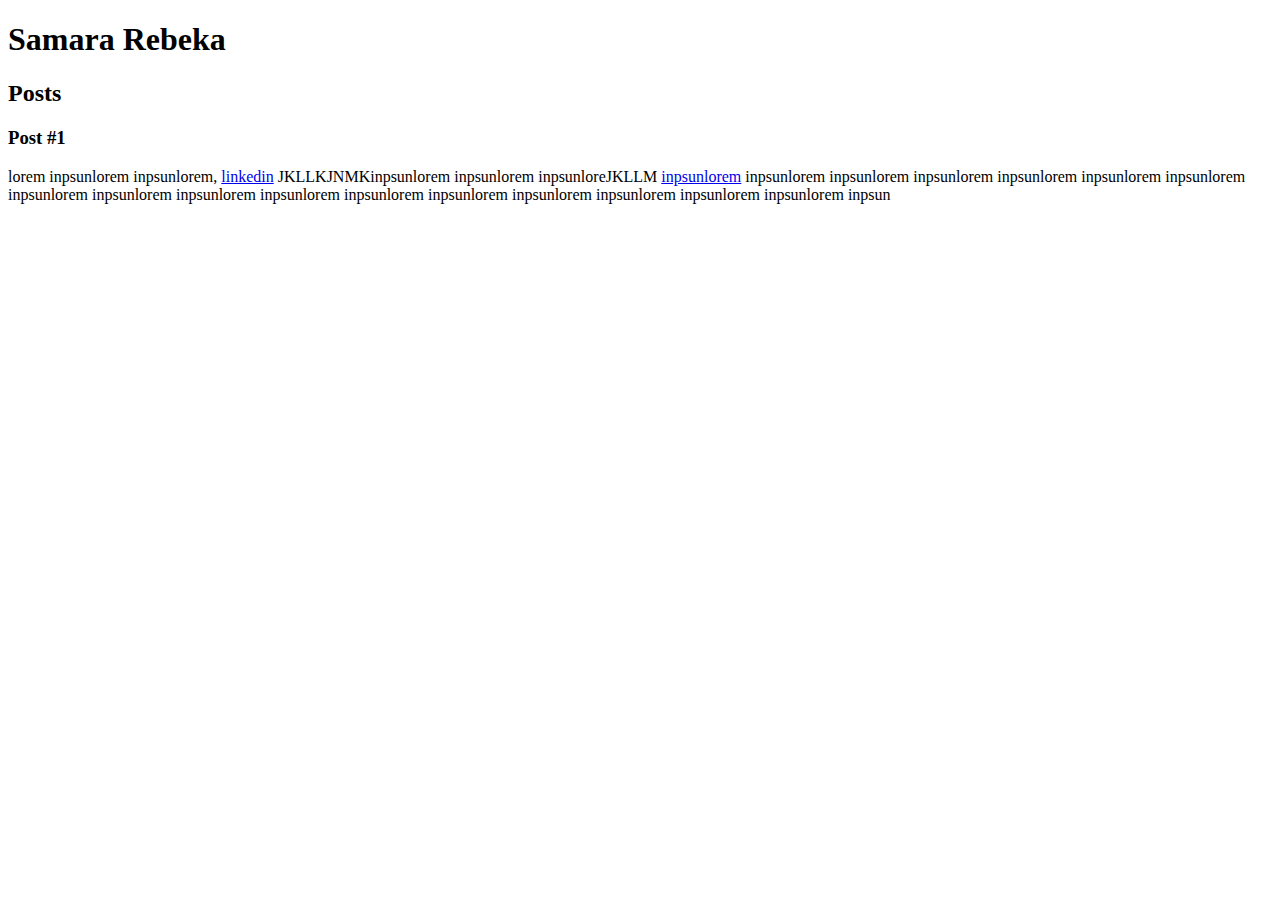
<file: index.html>
<!DOCTYPE html>
<html lang="en">
<head>
    <meta charset="UTF-8">
    <meta http-equiv="X-UA-Compatible" content="IE=edge">
    <meta name="viewport" content="width=device-width, initial-scale=1.0">
    <title>Samara Rebeka</title>
</head>
<body>
    <header>
        <h1>Samara Rebeka</h1>
    </header>
    <section>
        <header>
            <h2>Posts</h2>
        </header>
        <article>
            <header>
                <h3>Post #1</h3>
            </header>
            <p>
                lorem inpsunlorem inpsunlorem, <a href="https://www.linkedin.com/in/samara-pita-647b27122/" target="_blank"> linkedin</a> JKLLKJNMKinpsunlorem inpsunlorem inpsunloreJKLLM <a href="mailto:samaraptta38@hotmail.com">inpsunlorem</a>  inpsunlorem inpsunlorem inpsunlorem inpsunlorem inpsunlorem inpsunlorem inpsunlorem inpsunlorem inpsunlorem inpsunlorem inpsunlorem inpsunlorem inpsunlorem inpsunlorem inpsunlorem inpsunlorem inpsun
            </p>
        </article>
    </section>
    <footer></footer>
   </body>
</html>
</file>
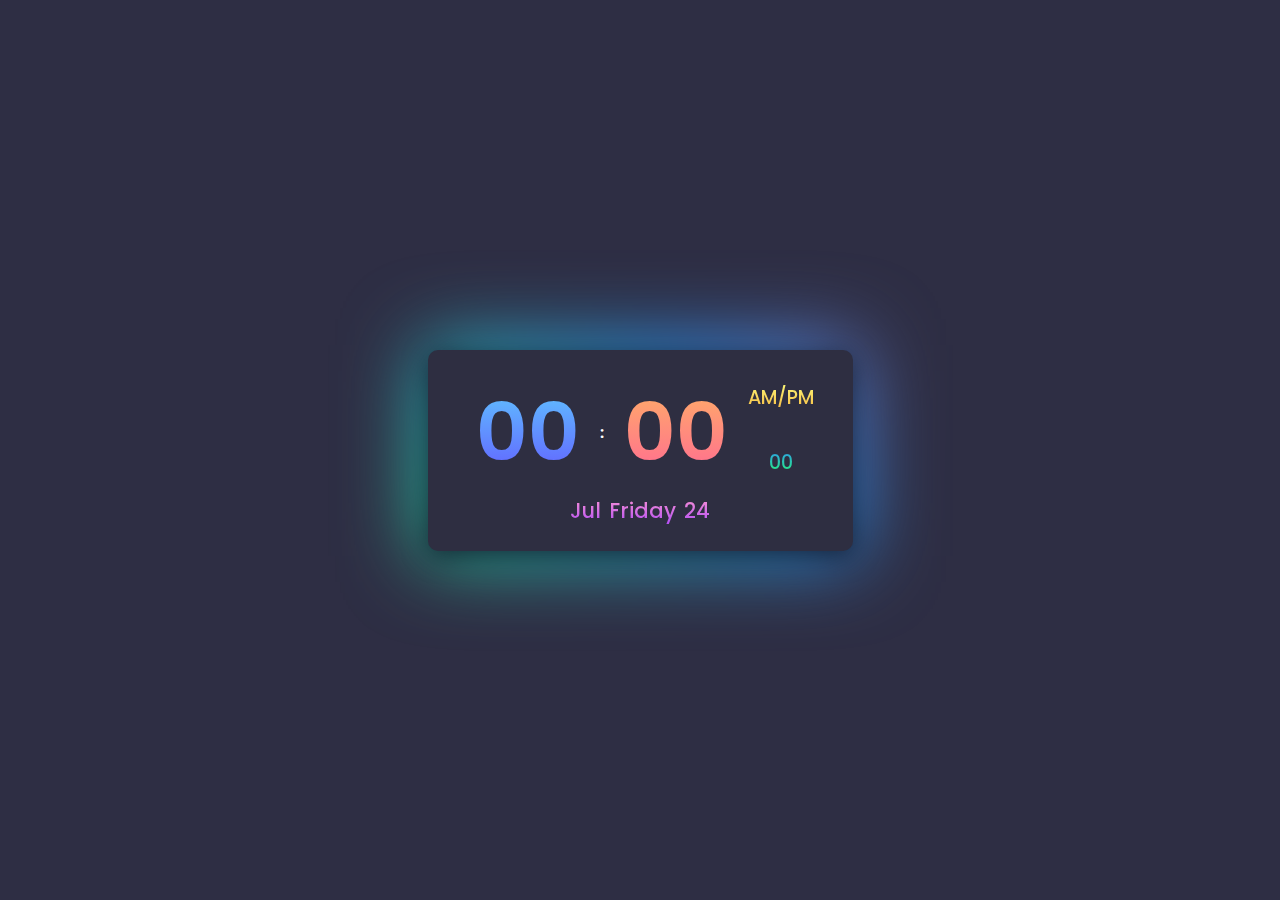
<file: Digital.clock.html>
<!DOCTYPE html>
<html lang="en" dir="ltr">
<head>
  <meta charset="utf-8">
  <meta name="viewport" content="width=device-width, initial-scale=1.0">
  <title>Digital Clock Design | With 12-hour/24-hour format Switcher - Html, Css & Javascript</title>
  <link rel="stylesheet" href="style.css">
  <link rel="stylesheet" href="https://unicons.iconscout.com/release/v4.0.0/css/line.css">
</head>
<body>
   
   <div class="digital-clock">
     <i class="uil uil-ellipsis-v dot-menu-btn" id="active-menu"></i>
     <ul class="dot-menu" id="active-menu">
       <li class="menu-item" id="active-menu">
         <span class="clock-format-text" id="active-menu">24-hour format</span>
         <div class="format-switch-btn" id="active-menu" data-format="12"></div>
       </li>
     </ul>
      <div class="time">
        <span class="hours">00</span>
        <span class="dots">:</span>
        <span class="minutes">00</span>
          <div class="right-side">
            <span class="period">AM/PM</span>
            <span class="seconds">00</span>
        </div>
      </div>
      <div class="calendar">
        <span class="month-name">Month</span>
        <span class="day-name">Day</span>
        <span class="day-number">00</span>
       <!-- <span class="year">0000</span> -->
      </div>
   </div>
  <script>

    //Javascript for switch clock format
    const formatSwitchBtn = document.querySelector(".format-switch-btn");

      formatSwitchBtn.addEventListener("click", () => {

        formatSwitchBtn.classList.toggle("active");

        var formatValue = formatSwitchBtn.getAttribute("data-format"); 

        if(formatValue === "12"){
          formatSwitchBtn.setAttribute("data-format", "24");
        }
        else{
          formatSwitchBtn.setAttribute("data-format", "12");
        }
      });


    //Get current time in javascript
    function clock(){
      var today = new Date();

      var hours = today.getHours();
      var minutes = today.getMinutes();
      var seconds = today.getSeconds();
      let period = "AM";

      //Set the time period(AM/PM)
      if(hours >= 12){
        period = "PM";
      }

      //Set the 12-hour clock format
      var formatValue = formatSwitchBtn.getAttribute("data-format"); 

      if(formatValue === "12"){
      hours = hours > 12 ? hours % 12 : hours;
      }

      //Add the 0 for the values lower than 10
      if(hours < 10){
        hours = "0" + hours;
      }
      if(minutes < 10){
        minutes = "0" + minutes;
      }
      if(seconds < 10){
        seconds = "0" + seconds;
      }


      document.querySelector(".hours").innerHTML = hours;
      document.querySelector(".minutes").innerHTML = minutes;
      document.querySelector(".seconds").innerHTML = seconds;
      document.querySelector(".period").innerHTML = period;
    }

    var updateClock = setInterval(clock, 1000);

      
    //Get the date in javascript
    var today = new Date();
    const dayNumber = today.getDate();
    const year = today.getFullYear();
    const dayName = today.toLocaleString("default", {weekday:"long"});
    const monthName = today.toLocaleString("default", {month: "short"});

    document.querySelector(".month-name").innerHTML = monthName;
    document.querySelector(".day-name").innerHTML = dayName;
    document.querySelector(".day-number").innerHTML = dayNumber;
   // document.querySelector(".year").innerHTML = year;

    

    //Javascript for dot menu toggle
     const dotmenuBtn = document.querySelector(".dot-menu-btn");
     const dotMenu = document.querySelector(".dot-menu");

     dotmenuBtn.addEventListener("click", () => {
       dotMenu.classList.toggle("active");
     });

     document.addEventListener("click", (e) => {
        if(e.target.id !== "active-menu"){
          dotMenu.classList.remove("active");
        }
      });
  </script>

</body>
</html>
</file>
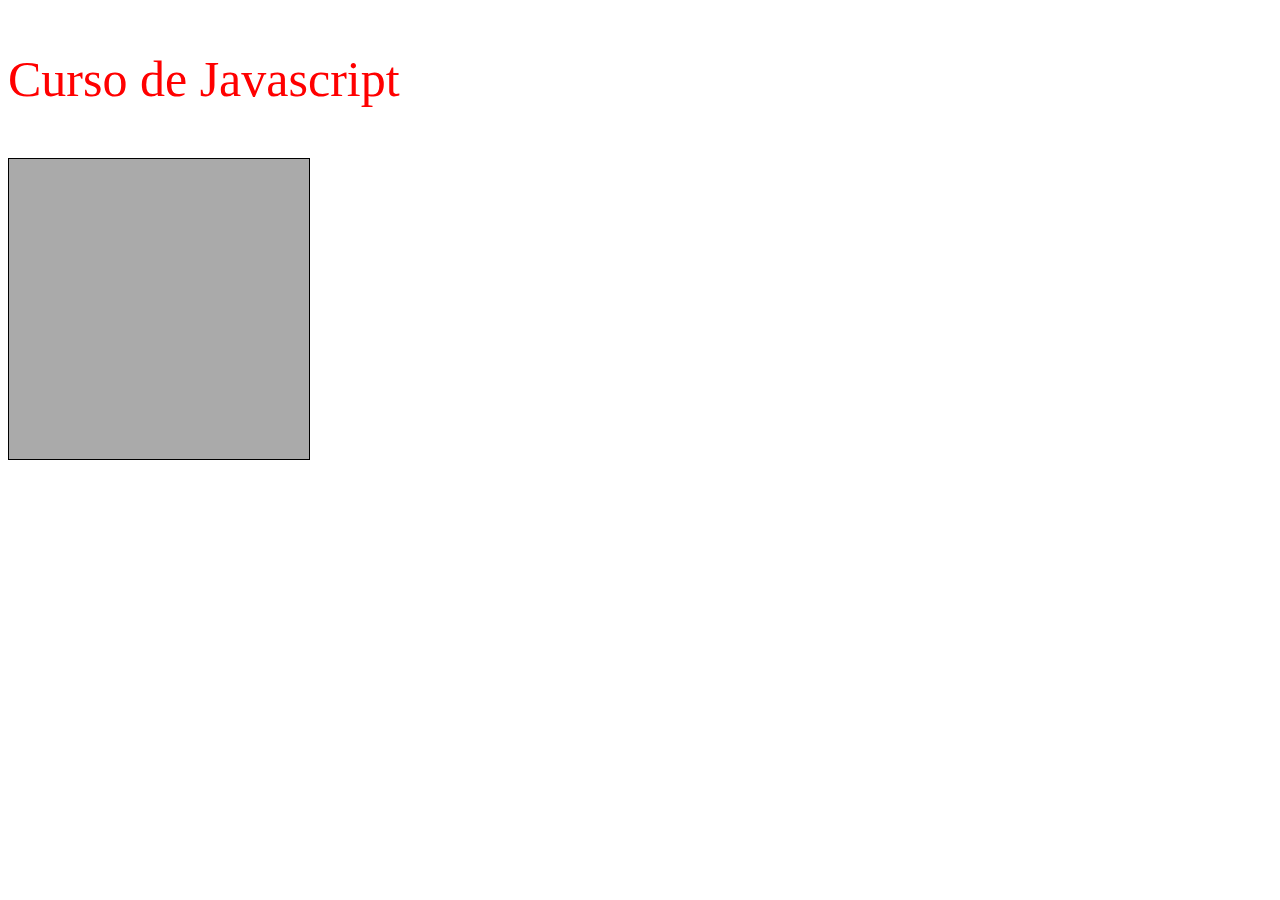
<file: getElement.html>
<!doctype html>
<html lang=“pt-br”>
	<head>
		<title>Curso de Javascript</title>
		<meta charset=“UTF-8”>
		<script>
			var tx;
		</script>
	</head>
	<body>
		<p id="texto">Curso de Javascript</p>
		<div id="caixa"></div>
		
		<script>
			var txt=document.getElementById("texto");
			txt.style.color="#f00";
			txt.style.fontSize="50px";

			var cx=document.getElementById("caixa");
			cx.style.border="1px solid #000"; 
			cx.style.width="300px";
			cx.style.height="300px";
			cx.style.backgroundColor="#aaa";


		</script>
	</body>
</html>
</file>
<file: style.css>
@import url('https://fonts.googleapis.com/css2?family=Poppins:ital,wght@0,100;0,200;0,300;0,400;0,500;0,600;0,700;0,800;0,900;1,100;1,200;1,300;1,400;1,500;1,600;1,700;1,800;1,900&display=swap');

*{
    margin: 0;
    padding: 0;
    box-sizing: border-box;
    font-family: 'Poppins', sans-serif;
}
body{
    min-height:100vh;
    display:flex;
    justify-content: center;
    align-items: center;
    background: #2e2e44;
}
.digital-clock{
    position: relative;
    color: #fff;
    background: #2e2e41;
    width: 425px;
    padding: 20px 45px;
    box-shadow: 0 5px 25px rgba(14, 21, 37, 0.8); 
    border-radius: 10px;
    display: flex;
    justify-content: center;
    align-items: center;
    flex-direction: column;
}
.digital-clock:before{
    content: '';
    position: absolute;
    background: linear-gradient(45deg, #24ff6d, #2f93f1, #ff5e9a);
    background-size: 200% 200%;
    top: -5px;
    left: -5px;
    bottom: -5px;
    right: -5px;
    z-index: -1;
    filter: blur(40px);
    animation: glowing 10s ease infinite;
}
@keyframes glowing{
    0%{
        background-position: 0 50%;
    }
    50%{
        background-position: 100% 50%;
    }
    100%{
        background-position: 0 50%;
    }
}

.time{
    position: relative;
    display: flex;
    justify-content: center;
    align-items: center;
}      
.hours, .dots, .minutes{
    display: flex;
    justify-content: center;
    align-items: center;
    font-weight: 600;
    padding: 0 10px;
    line-height: 125px;
}

.hours, .minutes{
    font-size: 5em;
    color: #929292;
}
.hours{
    background:-webkit-linear-gradient(90deg, #634dff, #5fd4ff) ;
    -webkit-text-fill-color:transparent;
    -webkit-background-clip: text;
}
.minutes{
    background:-webkit-linear-gradient(90deg, #ff5e9a, #ffb960) ;
    -webkit-text-fill-color:transparent;
    -webkit-background-clip: text;
}
.right-side{
    position: relative;
    display: flex;
    justify-content: center;
    align-items: center;
    flex-direction: column;
    margin-left: 10px;
}
.period, .seconds{
    font-size: 1.2em;
    font-weight: 500;
}
.period{
    transform: translateY(-20px);
    background:-webkit-linear-gradient(90deg, #f7b63f, #faf879) ;
    -webkit-text-fill-color:transparent;
    -webkit-background-clip: text;
}

.seconds{
    transform: translateY(16px);
    background:-webkit-linear-gradient(90deg, #24ff6d, #2f93f1) ;
    -webkit-text-fill-color:transparent;
    -webkit-background-clip: text;
}
.calendar{
    display: flex;
    justify-content: center;
    align-items: center;
    font-size: 1.3em;
    font-weight: 500;
    margin-bottom: 5px;
    background:-webkit-linear-gradient(90deg, #ae4af6, #ff98d1) ;
    -webkit-text-fill-color:transparent;
    -webkit-background-clip: text;
} 
.day-name, .day-number, .year{
    margin-left: 8px;
}
.dot-menu-btn{
    position: absolute;
    top: 0;
    right: 0;
    margin: 10px;
    color: #efefef;
    font-size: 1.5em;
    cursor: pointer;
}
.dot-menu{
    z-index: 999;
    position: absolute;
    top: 7px;
    right: 5px;
    list-style: none;
    background: #353e54;
    padding: 10px 20px;
    border-radius: 5px;
    box-shadow: 0 5px 25px rgba(0, 0, 0, 0.5) ;
    visibility: hidden;
    opacity: 0;
    transition: 0.3s ease;
}

.dot-menu.active{
    visibility: visible;
    opacity: 1;
}

.menu-item{
    display: flex;
    justify-content: center;
    align-items: center;
}
.clock-format-text{
    color: #efefef;
    font-size: 0.9em; 
    margin-right: 20px;
}
.format-switch-btn{
    width: 35px;
    height: 15px;
    background: #485470;
    border-radius: 75px;
    box-shadow: inset 2px 2px 4px rgba(255, 255, 255, 0.1),
                inset -2px -2px 4px rgba(0, 0, 0, 0.2);
    cursor: pointer;
    display: flex;
    justify-content: center;
    align-items: center;
}
.format-switch-btn:before{
content:'';
position: absolute;
width: 14px;
height: 14px;
background: #ff5e9a;
border-radius: 50%;
box-shadow: 0 5px 25px #ff5e9a;
transform: translateX(-10px);
transition: 0.3s ease;
transition-property: background, transform;

}
.format-switch-btn.active:before{
    background: #0bff8d;
    box-shadow: 0 5px 25px #0bff8d;
    transform: translateX(10px);

}
</file>
